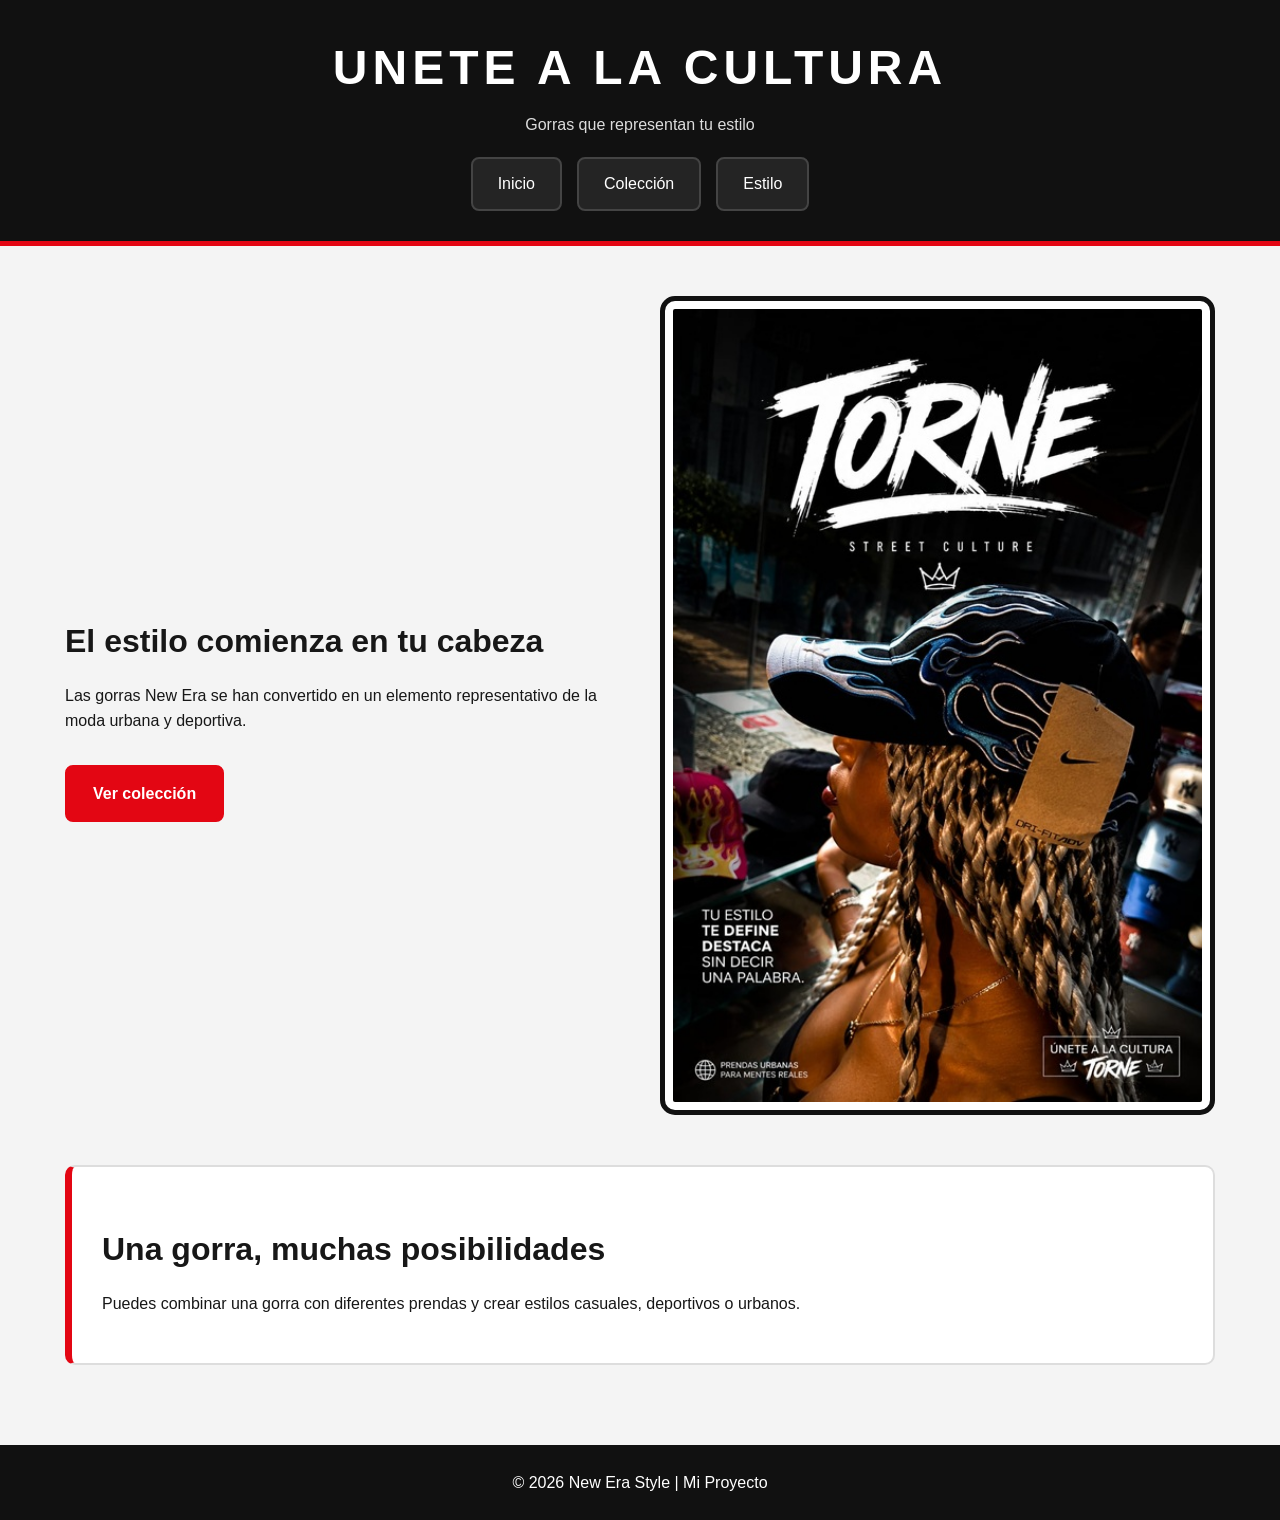
<file: index.html>
<!DOCTYPE html>
<html lang="es">
<head>
    <meta charset="UTF-8">
    <meta name="viewport" content="width=device-width, initial-scale=1.0">
    <title>New Era | Inicio</title>
    <link rel="stylesheet" href="styles.css">
</head>

<body>
    <a class="skip-link" href="#contenido">Saltar al contenido principal</a>

    <header>
        <h1>UNETE A LA CULTURA</h1>
        <p>Gorras que representan tu estilo</p>

        <nav aria-label="Navegación principal">
            <ul>
                <li><a href="index.html">Inicio</a></li>
                <li><a href="coleccion.html">Colección</a></li>
                <li><a href="estilo.html">Estilo</a></li>
            </ul>
        </nav>
    </header>

    <main id="contenido">
        <section class="hero">
            <div>
                <h2>El estilo comienza en tu cabeza</h2>
                <p>
                    Las gorras New Era se han convertido en un elemento
                    representativo de la moda urbana y deportiva.
                </p>
                <a class="boton" href="coleccion.html">Ver colección</a>
            </div>

            <img src="Gorras new era\Torne.jpg"
                 alt="Gorra con modelo">
        </section>

        <section class="destacado">
            <h2>Una gorra, muchas posibilidades</h2>
            <p>
                Puedes combinar una gorra con diferentes prendas y crear
                estilos casuales, deportivos o urbanos.
            </p>
        </section>
    </main>

    <footer>
        <p>&copy; 2026 New Era Style | Mi Proyecto</p>
    </footer>
</body>
</html>
</file>
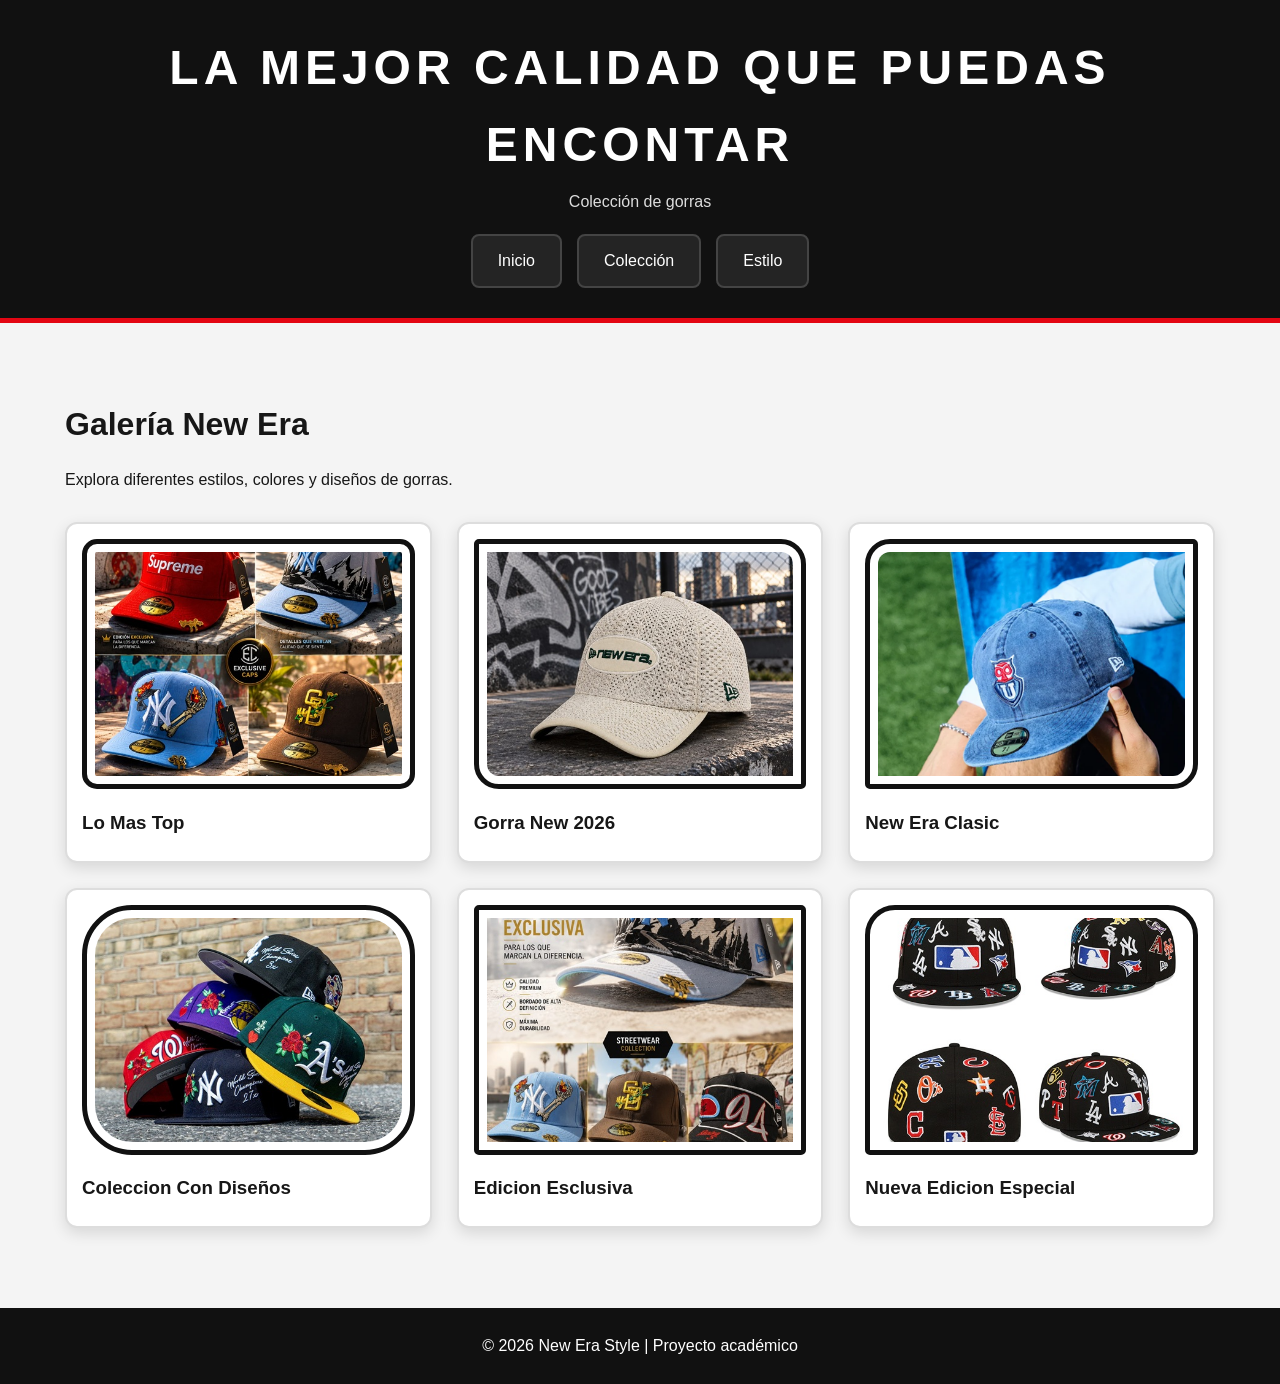
<file: coleccion.html>
<!DOCTYPE html>
<html lang="es">
<head>
    <meta charset="UTF-8">
    <meta name="viewport" content="width=device-width, initial-scale=1.0">
    <title>New Era | Colección</title>
    <link rel="stylesheet" href="styles.css">
</head>

<body>
    <a class="skip-link" href="#contenido">Saltar al contenido principal</a>

    <header>
        <h1>LA MEJOR CALIDAD QUE PUEDAS ENCONTAR</h1>
        <p>Colección de gorras</p>

        <nav aria-label="Navegación principal">
            <ul>
                <li><a href="index.html">Inicio</a></li>
                <li><a href="coleccion.html">Colección</a></li>
                <li><a href="estilo.html">Estilo</a></li>
            </ul>
        </nav>
    </header>

    <main id="contenido">
        <section>
            <h2>Galería New Era</h2>
            <p>
                Explora diferentes estilos, colores y diseños de gorras.
            </p>

            <div class="galeria">
                <article>
                    <img src="Gorras new era/gorras new era.jpg"
                         alt="Gorra negra">
                    <h3>Lo Mas Top</h3>
                </article>

                <article>
                    <img src="Gorras new era/gorra unica.jpeg"
                         alt="Gorra de color claro">
                    <h3>Gorra New 2026</h3>
                </article>

                <article>
                    <img src="Gorras new era/gorra jean.png"
                         alt="Gorra deportiva">
                    <h3>New Era Clasic</h3>
                </article>

                <article>
                    <img src="Gorras new era/muchas gorras.jpg"
                         alt="Gorra roja">
                    <h3>Coleccion Con Diseños </h3>
                </article>

                <article>
                    <img src="Gorras new era/gorras venta.jpg"
                         alt="Persona utilizando una gorra">
                    <h3>Edicion Esclusiva</h3>
                </article>

                <article>
                    <img src="Gorras new era/s-l1600.jpg"
                         alt="Gorra deportiva azul">
                    <h3>Nueva Edicion Especial</h3>
                </article>
            </div>
        </section>
    </main>

    <footer>
        <p>&copy; 2026 New Era Style | Proyecto académico</p>
    </footer>
</body>
</html>
</file>
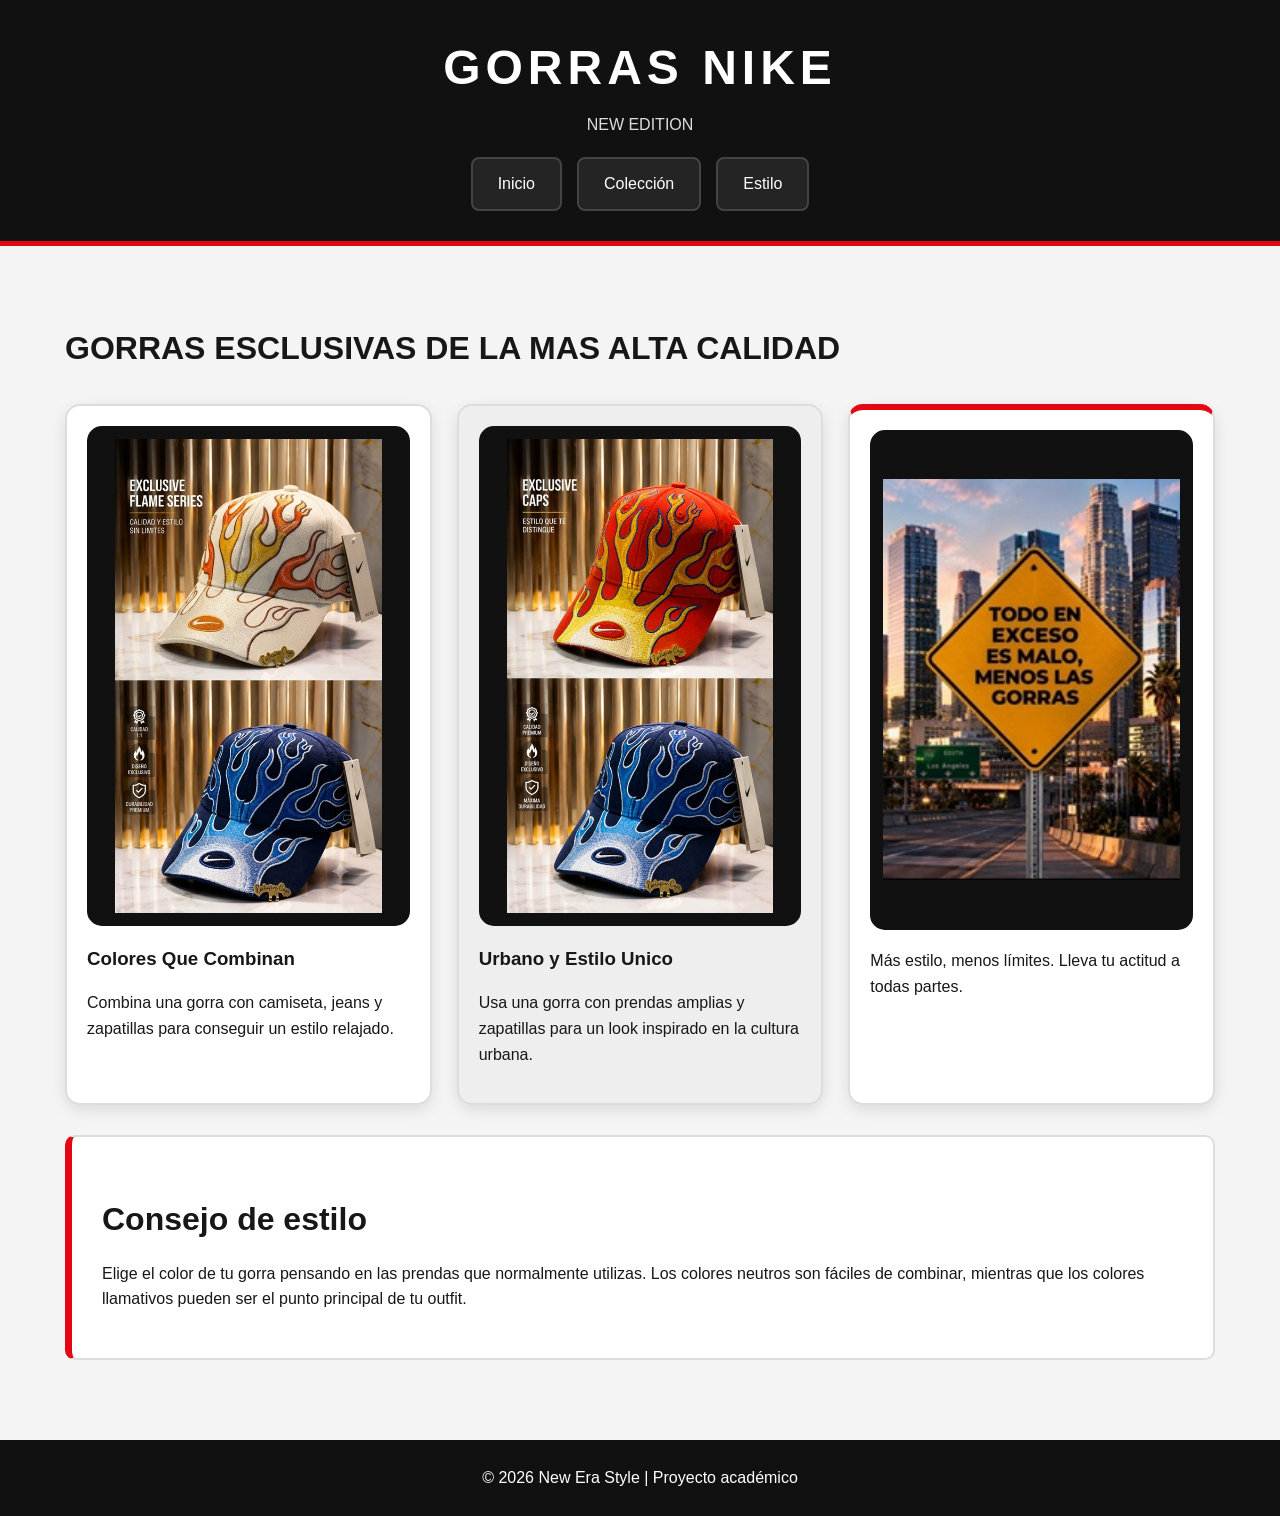
<file: estilo.html>
<!DOCTYPE html>
<html lang="es">
<head>
    <meta charset="UTF-8">
    <meta name="viewport" content="width=device-width, initial-scale=1.0">
    <title>New Era | Estilo</title>
    <link rel="stylesheet" href="styles.css">
</head>

<body>
    <a class="skip-link" href="#contenido">Saltar al contenido principal</a>

    <header>
        <h1>GORRAS NIKE </h1>
        <p>NEW EDITION</p>

        <nav aria-label="Navegación principal">
            <ul>
                <li><a href="index.html">Inicio</a></li>
                <li><a href="coleccion.html">Colección</a></li>
                <li><a href="estilo.html">Estilo</a></li>
            </ul>
        </nav>
    </header>

    <main id="contenido">
        <section>
            <h2>GORRAS ESCLUSIVAS DE LA MAS ALTA CALIDAD</h2>

            <div class="estilos">
                <article class="tarjeta">
                    <img src="Gorras new era/gorra fuego.jpg"
                         alt="Persona usando un estilo casual">
                    <div>
                        <h3>Colores Que Combinan</h3>
                        <p>
                            Combina una gorra con camiseta, jeans y zapatillas
                            para conseguir un estilo relajado.
                        </p>
                    </div>
                </article>

                <article class="tarjeta">
                    <img src="Gorras new era/gorras llama.jpg"
                         alt="Persona con estilo urbano">
                    <div>
                        <h3>Urbano y Estilo Unico</h3>
                        <p>
                            Usa una gorra con prendas amplias y zapatillas
                            para un look inspirado en la cultura urbana.
                        </p>
                    </div>
                </article>

                <article class="tarjeta">
                    <img src="Gorras new era/cartel gorra.jpg"
                         alt="Ropa deportiva">
                    <div>
                        <h3></h3>
                        <p>
                            Más estilo, menos límites. Lleva tu actitud a todas partes.
                        </p>
                    </div>
                </article>
            </div>
        </section>

        <section class="consejo">
            <h2>Consejo de estilo</h2>
            <p>
                Elige el color de tu gorra pensando en las prendas que
                normalmente utilizas. Los colores neutros son fáciles de
                combinar, mientras que los colores llamativos pueden ser
                el punto principal de tu outfit.
            </p>
        </section>
    </main>

    <footer>
        <p>&copy; 2026 New Era Style | Proyecto académico</p>
    </footer>
</body>
</html>
</file>
<file: styles.css>
/* =========================
   ESTILOS GENERALES
   ========================= */

* {
    box-sizing: border-box;
}

html {
    scroll-behavior: smooth;
}

body {
    margin: 0;
    font-family: Arial, Helvetica, sans-serif;
    background-color: #f4f4f4;
    color: #171717;
    line-height: 1.6;
}

/* =========================
   ENLACE SALTAR AL CONTENIDO
   ========================= */

.skip-link {
    position: absolute;
    top: -100px;
    left: 20px;
    background-color: #e30613;
    color: white;
    padding: 12px 18px;
    border-radius: 0 0 8px 8px;
    text-decoration: none;
    z-index: 1000;
}

.skip-link:focus {
    top: 0;
}

/* =========================
   ENCABEZADO
   ========================= */

header {
    background-color: #111111;
    color: white;
    text-align: center;
    padding: 30px 20px;
    border-bottom: 5px solid #e30613;
}

header h1 {
    margin: 0;
    font-size: 3rem;
    letter-spacing: 5px;
}

header p {
    margin: 5px 0 20px;
    color: #dddddd;
}

/* =========================
   NAVEGACIÓN - FLEXBOX
   ========================= */

nav ul {
    display: flex;
    justify-content: center;
    align-items: center;
    gap: 15px;
    list-style: none;
    padding: 0;
    margin: 0;
}

nav a {
    display: block;
    color: white;
    text-decoration: none;
    background-color: #242424;
    padding: 12px 25px;
    border: 2px solid #444444;
    border-radius: 8px;
    transition: background-color 0.3s ease,
                transform 0.3s ease,
                border-color 0.3s ease;
}

nav a:hover {
    background-color: #e30613;
    border-color: #e30613;
    transform: translateY(-3px);
}

nav a:focus {
    outline: 3px solid #ffffff;
    outline-offset: 3px;
}

/* =========================
   CONTENIDO
   ========================= */

main {
    max-width: 1200px;
    margin: 0 auto;
    padding: 50px 25px;
}

h2 {
    font-size: 2rem;
    margin-bottom: 15px;
}

h3 {
    margin-bottom: 8px;
}

/* =========================
   HERO
   ========================= */

.hero {
    display: grid;
    grid-template-columns: 1fr 1fr;
    gap: 40px;
    align-items: center;
    margin-bottom: 50px;
}

.hero img {
    width: 100%;
    min-height: 350px;
    object-fit: cover;
}

.boton {
    display: inline-block;
    background-color: #e30613;
    color: white;
    padding: 13px 25px;
    margin-top: 15px;
    border: 3px solid #e30613;
    border-radius: 8px;
    text-decoration: none;
    font-weight: bold;
    transition: all 0.3s ease;
}

.boton:hover {
    background-color: white;
    color: #e30613;
    transform: scale(1.05);
}

/* =========================
   MODELO DE CAJA PARA IMÁGENES
   ========================= */

img {
    display: block;
    max-width: 100%;
    border: 5px solid #111111;
    padding: 8px;
    border-radius: 15px;
    background-color: white;
}

/* =========================
   SECCIÓN DESTACADA
   ========================= */

.destacado,
.consejo {
    background-color: white;
    padding: 30px;
    border: 2px solid #dddddd;
    border-left: 7px solid #e30613;
    border-radius: 10px;
    margin-top: 30px;
}

/* =========================
   GALERÍA - CSS GRID
   ========================= */

.galeria {
    display: grid;
    grid-template-columns: repeat(3, 1fr);
    gap: 25px;
    margin-top: 30px;
}

.galeria article {
    background-color: white;
    padding: 15px;
    border: 2px solid #dddddd;
    border-radius: 12px;
    box-shadow: 0 5px 15px rgba(0, 0, 0, 0.12);
    transition: transform 0.3s ease, box-shadow 0.3s ease;
}

.galeria article:hover {
    transform: translateY(-8px);
    box-shadow: 0 12px 25px rgba(0, 0, 0, 0.2);
}

.galeria img {
    width: 100%;
    height: 250px;
    object-fit: cover;
}

/* =========================
   NTH-CHILD
   ========================= */

.galeria article:nth-child(2) img {
    border-radius: 5px 25px 5px 25px;
}

.galeria article:nth-child(3) img {
    border-radius: 25px 5px 25px 5px;
}

.galeria article:nth-child(4) img {
    border-radius: 50px;
}

.galeria article:nth-child(5) img {
    border-radius: 5px;
}

.galeria article:nth-child(6) img {
    border-radius: 30px 30px 5px 5px;
}

/* =========================
   FLEXBOX - ESTILOS
   ========================= */

.estilos {
    display: flex;
    flex-wrap: wrap;
    gap: 25px;
    margin-top: 30px;
}

.tarjeta {
    flex: 1 1 300px;
    background-color: white;
    padding: 20px;
    border: 2px solid #dddddd;
    border-radius: 15px;
    box-shadow: 0 5px 15px rgba(0, 0, 0, 0.1);
    transition: transform 0.3s ease;
}

.tarjeta:hover {
    transform: translateY(-8px);
}

.tarjeta img {
    width: 100%;
    height: 500px;
    object-fit: contain;
    object-position: center;
    background-color: #111111;
}

.tarjeta:nth-child(2) {
    background-color: #eeeeee;
}

.tarjeta:nth-child(3) {
    border-top: 6px solid #e30613;
}

/* =========================
   FOOTER
   ========================= */

footer {
    background-color: #111111;
    color: white;
    text-align: center;
    padding: 25px;
    margin-top: 30px;
}

footer p {
    margin: 0;
}

/* =========================
   RESPONSIVE
   ========================= */

@media (max-width: 800px) {

    header h1 {
        font-size: 2.2rem;
    }

    nav ul {
        flex-direction: column;
    }

    nav a {
        width: 200px;
    }

    .hero {
        grid-template-columns: 1fr;
    }

    .galeria {
        grid-template-columns: repeat(2, 1fr);
    }
}

@media (max-width: 550px) {

    main {
        padding: 30px 15px;
    }

    .galeria {
        grid-template-columns: 1fr;
    }

    .hero img {
        min-height: 250px;
    }
}
</file>
